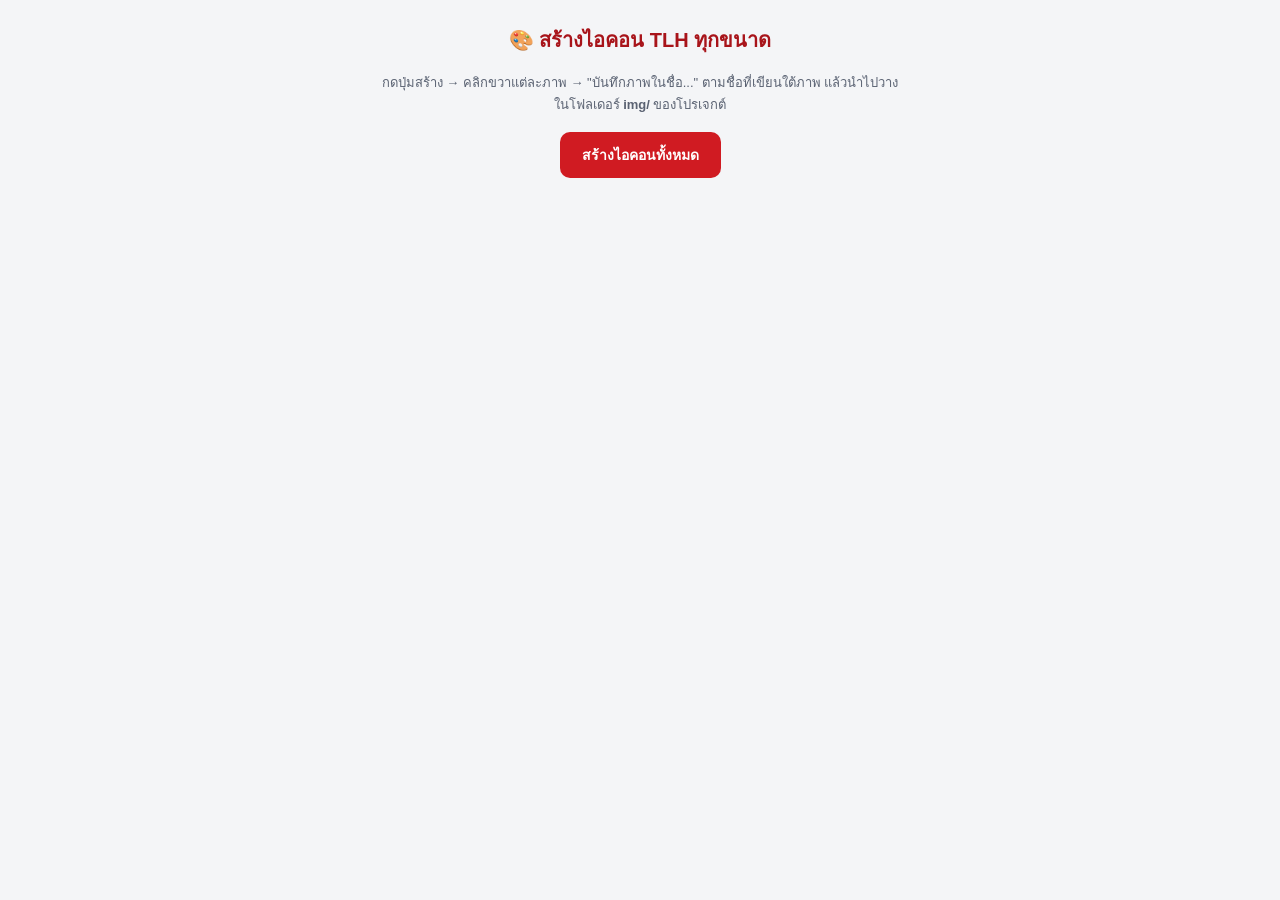
<file: TLH-BOOK/make-icons.html>
<!DOCTYPE html>
<html lang="th">
<head>
<meta charset="UTF-8">
<title>สร้างไอคอน TLH ทุกขนาด</title>
<style>
  body{font-family:Kanit,sans-serif;background:#F4F5F7;margin:0;padding:24px;
       display:flex;flex-direction:column;align-items:center;gap:16px}
  h1{font-size:20px;color:#A8141A;margin:0}
  p{font-size:13px;color:#5A6272;margin:0;text-align:center;max-width:520px;line-height:1.7}
  .row{display:flex;gap:14px;flex-wrap:wrap;justify-content:center}
  .out{background:#fff;border:1px solid #E5E8EE;border-radius:14px;padding:16px;
       display:flex;flex-direction:column;align-items:center;gap:8px;width:130px}
  .out img{border-radius:22px;border:1px solid #CBD0DA}
  .out canvas{border-radius:22px;border:1px solid #CBD0DA}
  .name{font-size:11.5px;color:#383E4A;font-weight:600}
  .size{font-size:10.5px;color:#9AA1B0}
  button{background:#D01B22;color:#fff;border:0;border-radius:10px;padding:12px 22px;
         font-size:14px;cursor:pointer;font-family:inherit;font-weight:600}
  .done{color:#1FA97C;font-weight:700;font-size:14px}
</style>
</head>
<body>
<h1>🎨 สร้างไอคอน TLH ทุกขนาด</h1>
<p>กดปุ่มสร้าง → คลิกขวาแต่ละภาพ → "บันทึกภาพในชื่อ..." ตามชื่อที่เขียนใต้ภาพ
   แล้วนำไปวางในโฟลเดอร์ <b>img/</b> ของโปรเจกต์</p>
<button id="gen">สร้างไอคอนทั้งหมด</button>
<div class="done" id="status"></div>
<div class="row" id="out"></div>

<script>
document.getElementById("gen").onclick = () => {
  const LOGO = "https://www.tlh.co.th/assets/images/logo-tlh-122x121.jpg";

  const img = new Image();
  img.crossOrigin = "anonymous";
  img.onload = () => { draw(img); };
  img.onerror = () => {
    document.getElementById("status").textContent =
      "❌ โหลดโลโก้ไม่ได้ — เซฟโลโก้ TLH เป็นไฟล์ logo.jpg วางข้างไฟล์นี้แล้วกดใหม่";
    const im2 = new Image();
    im2.onload = () => draw(im2);
    im2.src = "logo.jpg";
  };
  img.src = LOGO;

  function draw(logo) {
    const out = document.getElementById("out");
    out.innerHTML = "";
    document.getElementById("status").textContent = "✅ สร้างแล้ว — คลิกขวาแต่ละภาพเพื่อบันทึก";

    const sizes = [
      { w: 192,  name: "icon-192.png" },
      { w: 512,  name: "icon-512.png" },
      { w: 512,  name: "icon-maskable-512.png", maskable: true },
      { w: 180,  name: "apple-touch-icon.png", pad: 0 },
      { w: 32,   name: "favicon-32.png" }
    ];

    sizes.forEach(s => {
      const c = document.createElement("canvas");
      c.width = s.w; c.height = s.w;

      /* พื้นหลัง: ขาว (โลโก้ TLH เป็นสีแดงบนพื้นขาว สวยสะอาด) */
      const ctx = c.getContext("2d");
      ctx.fillStyle = "#FFFFFF";
      ctx.fillRect(0, 0, s.w, s.w);

      /* วาดโลโก้ตรงกลาง — ปกติใช้ 78% / maskable ใช้ 62% (เผื่อ Android ตัดขอบ) */
      const ratio = s.maskable ? 0.62 : 0.78;
      const lw = s.w * ratio;
      const lh = lw * (logo.height / logo.width);
      const x = (s.w - lw) / 2, y = (s.w - lh) / 2;
      ctx.drawImage(logo, x, y, lw, lh);

      /* แสดงผล */
      c.className = "preview";
      c.style.width = s.w >= 180 ? "80px" : "48px";
      c.style.height = c.style.width;

      const box = document.createElement("div");
      box.className = "out";
      box.appendChild(c);
      box.insertAdjacentHTML("beforeend",
        `<div class="name">${s.name}</div><div class="size">${s.w}×${s.w}</div>`);
      out.appendChild(box);

      /* คลิก = ดาวน์โหลด (ง่ายกว่าคลิกขวา) */
      c.style.cursor = "pointer";
      c.title = "คลิกเพื่อดาวน์โหลด " + s.name;
      c.onclick = () => {
        const a = document.createElement("a");
        a.href = c.toDataURL("image/png");
        a.download = s.name;
        a.click();
      };
    });
  }
};
</script>
</body>
</html>
</file>
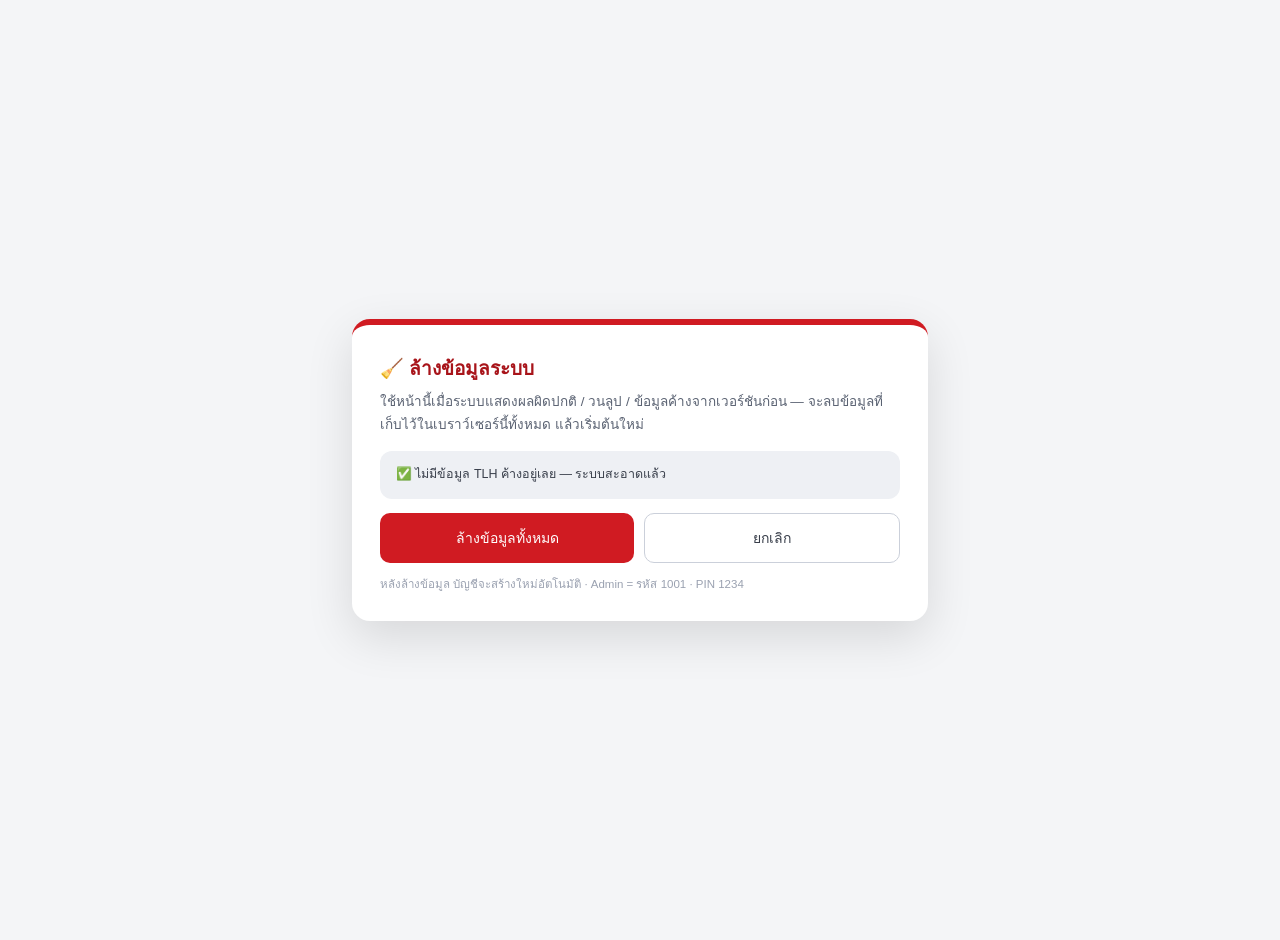
<file: TLH-BOOK/reset.html>
<!DOCTYPE html>
<html lang="th">
<head>
<meta charset="UTF-8">
<meta name="viewport" content="width=device-width, initial-scale=1, viewport-fit=cover">
<title>ล้างข้อมูลระบบ — T.L.H. Engineering</title>
<style>
  body{margin:0;min-height:100vh;background:#F4F5F7;display:flex;align-items:center;
       justify-content:center;padding:20px;font-family:Kanit,-apple-system,sans-serif;color:#1B1F27}
  .card{max-width:520px;width:100%;background:#fff;border-radius:18px;
        box-shadow:0 16px 48px rgba(0,0,0,.12);padding:28px;border-top:6px solid #D01B22}
  h1{font-size:19px;color:#A8141A;margin:0 0 6px}
  p{font-size:13.5px;color:#5A6272;line-height:1.7;margin:8px 0}
  .list{background:#EEF0F4;border-radius:12px;padding:12px 16px;font-size:12.5px;
        line-height:1.9;color:#383E4A;margin:14px 0;max-height:200px;overflow:auto}
  .btns{display:flex;gap:10px;flex-wrap:wrap;margin-top:8px}
  .btn{flex:1;min-width:180px;border:0;border-radius:10px;padding:13px 16px;
       font-size:14px;cursor:pointer;font-family:inherit}
  .btn-red{background:#D01B22;color:#fff}
  .btn-gray{background:#fff;color:#383E4A;border:1.5px solid #CBD0DA}
  small{color:#9AA1B0;font-size:11.5px;display:block;margin-top:12px}
</style>
</head>
<body>
<div class="card">
  <h1>🧹 ล้างข้อมูลระบบ</h1>
  <p>ใช้หน้านี้เมื่อระบบแสดงผลผิดปกติ / วนลูป / ข้อมูลค้างจากเวอร์ชันก่อน —
     จะลบข้อมูลที่เก็บไว้ในเบราว์เซอร์นี้ทั้งหมด แล้วเริ่มต้นใหม่</p>
  <div class="list" id="key-list">(กำลังตรวจสอบ…)</div>
  <div class="btns">
    <button class="btn btn-red" id="do-clear">ล้างข้อมูลทั้งหมด</button>
    <button class="btn btn-gray" onclick="location.href='login.html'">ยกเลิก</button>
  </div>
  <small>หลังล้างข้อมูล บัญชีจะสร้างใหม่อัตโนมัติ · Admin = รหัส 1001 · PIN 1234</small>
</div>
<script>
(function () {
  var list = document.getElementById("key-list");
  var keys = [];
  try {
    for (var i = 0; i < localStorage.length; i++) {
      var k = localStorage.key(i);
      if (k && k.indexOf("tlh") === 0) keys.push(k);
    }
  } catch (e) {}

  if (!keys.length) {
    list.textContent = "✅ ไม่มีข้อมูล TLH ค้างอยู่เลย — ระบบสะอาดแล้ว";
  } else {
    list.innerHTML = "<b>ข้อมูลที่จะถูกลบ (" + keys.length + " รายการ):</b><br>" +
      keys.map(function (k) {
        var v = "";
        try { v = (localStorage.getItem(k) || "").slice(0, 80); } catch (e) {}
        return "• " + k + " <span style='color:#9AA1B0'>(" + v + "…)</span>";
      }).join("<br>");
  }

  document.getElementById("do-clear").onclick = function () {
    try {
      keys.forEach(function (k) { localStorage.removeItem(k); });
      ["tlh_session","tlh_staff","tlh_settings","tlh_company","tlh_attendance"]
        .forEach(function (k) { localStorage.removeItem(k); });
      sessionStorage.removeItem("_tlh_bounce");
    } catch (e) {}
    this.textContent = "✅ ล้างข้อมูลเรียบร้อย — กำลังไปหน้า Login…";
    this.disabled = true;
    setTimeout(function () { location.href = "login.html"; }, 800);
  };
})();
</script>
</body>
</html>
</file>
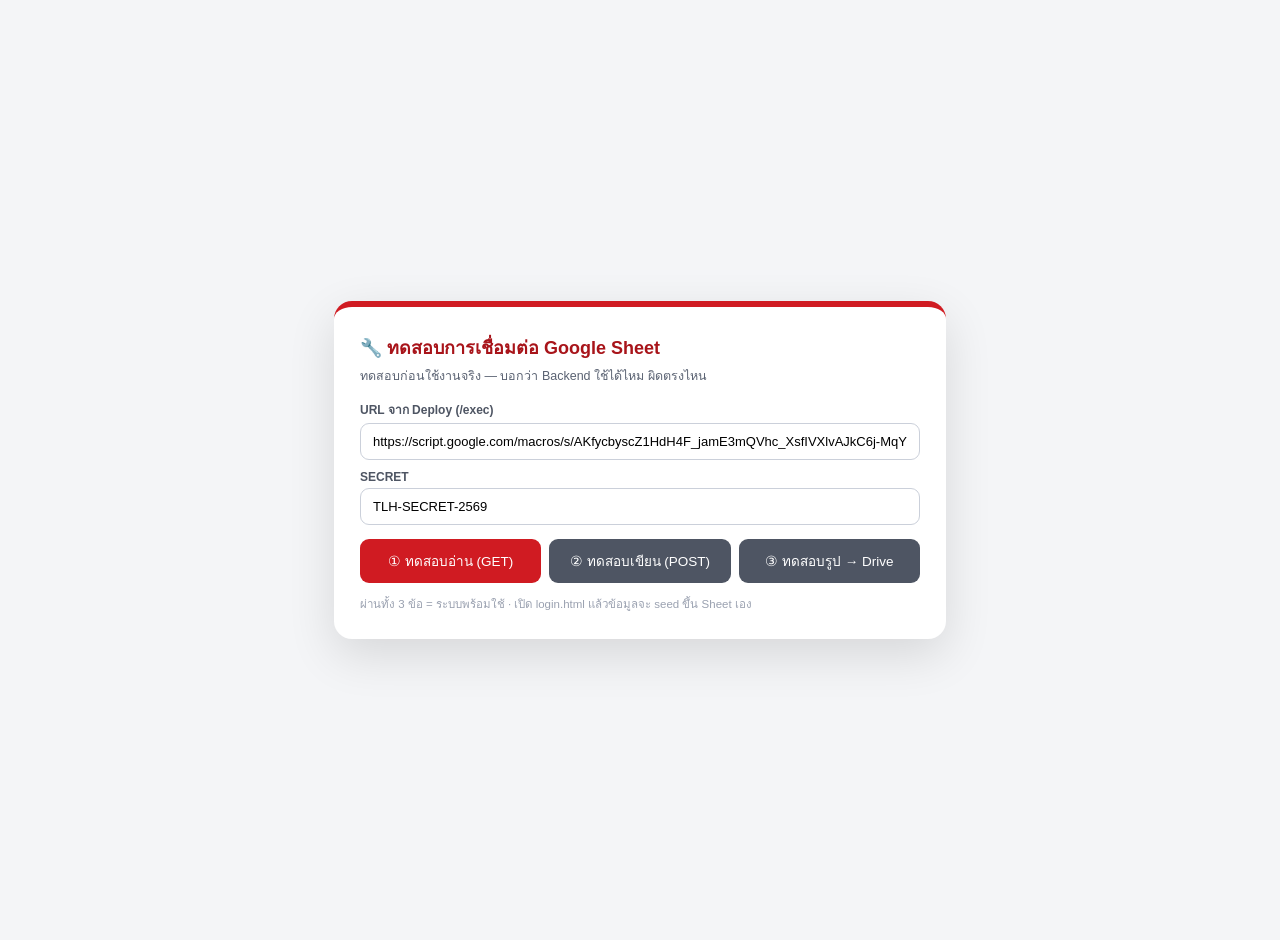
<file: TLH-BOOK/test-api.html>
<!DOCTYPE html>
<html lang="th">
<head>
<meta charset="UTF-8">
<meta name="viewport" content="width=device-width, initial-scale=1">
<title>ทดสอบ API — T.L.H. Engineering</title>
<style>
  body{margin:0;min-height:100vh;background:#F4F5F7;display:flex;align-items:center;
       justify-content:center;padding:20px;font-family:Kanit,-apple-system,sans-serif;color:#1B1F27}
  .card{max-width:560px;width:100%;background:#fff;border-radius:18px;
        box-shadow:0 16px 48px rgba(0,0,0,.12);padding:26px;border-top:6px solid #D01B22}
  h1{font-size:18px;color:#A8141A;margin:0 0 4px}
  p.sub{font-size:12.5px;color:#5A6272;margin:0 0 14px}
  label{font-size:12px;font-weight:600;color:#4E5563;display:block;margin:10px 0 4px}
  input{width:100%;padding:10px 12px;border:1px solid #CBD0DA;border-radius:9px;
        font-size:13px;font-family:inherit;box-sizing:border-box}
  .btns{display:flex;gap:8px;flex-wrap:wrap;margin-top:14px}
  .btn{flex:1;min-width:150px;border:0;border-radius:9px;padding:11px 14px;font-size:13.5px;
       cursor:pointer;font-family:inherit;color:#fff;background:#D01B22}
  .btn.gray{background:#4E5563}
  .out{margin-top:14px;background:#EEF0F4;border-radius:12px;padding:14px;
       font-size:12.5px;line-height:1.7;white-space:pre-wrap;word-break:break-all;
       max-height:300px;overflow:auto;display:none}
  .ok{color:#178A66;font-weight:700}.bad{color:#D01B22;font-weight:700}
  img.test{max-width:180px;border-radius:10px;margin-top:8px;border:1px solid #CBD0DA;display:none}
</style>
</head>
<body>
<div class="card">
  <h1>🔧 ทดสอบการเชื่อมต่อ Google Sheet</h1>
  <p class="sub">ทดสอบก่อนใช้งานจริง — บอกว่า Backend ใช้ได้ไหม ผิดตรงไหน</p>

  <label>URL จาก Deploy (/exec)</label>
  <input id="t-url" value="https://script.google.com/macros/s/AKfycbyscZ1HdH4F_jamE3mQVhc_XsfIVXlvAJkC6j-MqYbD3VV7iTQ7BdKjVLejR6jyaLUT/exec">
  <label>SECRET</label>
  <input id="t-key" value="TLH-SECRET-2569">

  <div class="btns">
    <button class="btn" onclick="testGet()">① ทดสอบอ่าน (GET)</button>
    <button class="btn gray" onclick="testPost()">② ทดสอบเขียน (POST)</button>
    <button class="btn gray" onclick="testPhoto()">③ ทดสอบรูป → Drive</button>
  </div>

  <div class="out" id="out"></div>
  <img class="test" id="testimg" alt="รูปทดสอบ">
  <p style="font-size:11.5px;color:#9AA1B0;margin:12px 0 0">
    ผ่านทั้ง 3 ข้อ = ระบบพร้อมใช้ · เปิด login.html แล้วข้อมูลจะ seed ขึ้น Sheet เอง</p>
</div>

<script>
async function jf(url, opts) {
  const res = await fetch(url, opts);
  const text = await res.text();
  try { return { j: JSON.parse(text), raw: text }; }
  catch { return { j: null, raw: text }; }
}
function show(html) {
  const o = document.getElementById("out");
  o.style.display = "block";
  o.innerHTML = html;
}
function url()  { return document.getElementById("t-url").value.trim(); }
function key()  { return document.getElementById("t-key").value.trim(); }

/* ① GET */
async function testGet() {
  show("⏳ กำลังทดสอบ…");
  try {
    const { j, raw } = await jf(url() + "?key=" + encodeURIComponent(key()));
    if (!j) {
      show("<span class='bad'>❌ ได้รับข้อความไม่ใช่ JSON</span>\n\nตอบกลับ: " + raw.slice(0, 300) +
        "\n\n<span class='bad'>สาเหตุ: Deploy ผิด — ไป Apps Script → Deploy → Manage deployments</span>\n" +
        "ตรวจว่า: Execute as = <b>Me</b> · Who has access = <b>Anyone</b>\n" +
        "และแก้โค้ดแล้วต้องกด ✏️ → Version: New version → Deploy ทุกครั้ง");
      return;
    }
    if (!j.ok) {
      show("<span class='bad'>❌ เชื่อมได้แต่ key ไม่ถูก:</span> " + j.msg +
        "\n\n→ ตรวจ SECRET ให้ตรงกับ Code.gs บรรทัดบนสุด");
      return;
    }
    const keys = Object.keys(j.data || {});
    show("<span class='ok'>✅ อ่านข้อมูลได้!</span>\nพบข้อมูล " + keys.length + " ชุด: " +
      (keys.join(", ") || "(ยังไม่มี — ยังไม่ seed)") +
      "\n\nถ้ายังไม่มีข้อมูล: กดปุ่ม ② ทดสอบเขียนก่อน");
  } catch (e) {
    show("<span class='bad'>❌ ติดต่อไม่ได้:</span> " + e.message);
  }
}

/* ② POST */
async function testPost() {
  show("⏳ กำลังทดสอบเขียน…");
  try {
    const { j, raw } = await jf(url(), {
      method: "POST",
      headers: { "Content-Type": "text/plain;charset=utf-8" },
      body: JSON.stringify({ key: key(), action: "save", key2: "tlh_test", value: "ทดสอบ " + new Date().toLocaleString("th-TH") })
    });
    /* หมายเหตุ: ส่ง key ซ้ำชื่อ field — ปรับให้ตรง Code.gs: ใช้ key เป็นชื่อข้อมูล */
    if (!j) {
      show("<span class='bad'>❌ POST ไม่สำเร็จ (ไม่ใช่ JSON):</span>\n" + raw.slice(0, 300));
      return;
    }
    if (!j.ok) { show("<span class='bad'>❌ key ไม่ถูก:</span> " + j.msg); return; }

    /* เขียนจริงตามรูปแบบ Code.gs */
    const r2 = await jf(url(), {
      method: "POST",
      headers: { "Content-Type": "text/plain;charset=utf-8" },
      body: JSON.stringify({ key: key(), action: "save", key2: "x" })
    });
    show("<span class='ok'>✅ เขียนได้!</span>\n→ เปิด Google Sheet แล้วกดรีเฟรช จะเห็นแท็บ <b>config</b> และแถวข้อมูล\n" +
      "ถ้าในเว็บยังเปล่า = ปัญหาอยู่ที่ไฟล์ js/api.js ในโปรเจกต์ (เช็คชื่อ/ตำแหน่งไฟล์ และ F12 → Console)");
  } catch (e) {
    show("<span class='bad'>❌ POST ติดต่อไม่ได้:</span> " + e.message);
  }
}

/* ③ รูป → Drive */
async function testPhoto() {
  show("⏳ กำลังสร้างรูปทดสอบและอัปโหลด…");
  try {
    const c = document.createElement("canvas");
    c.width = 120; c.height = 120;
    const ctx = c.getContext("2d");
    ctx.fillStyle = "#D01B22"; ctx.fillRect(0, 0, 120, 120);
    ctx.fillStyle = "#fff"; ctx.font = "bold 20px sans-serif";
    ctx.textAlign = "center"; ctx.fillText("TLH", 60, 68);
    const dataUrl = c.toDataURL("image/jpeg", 0.8);

    const { j, raw } = await jf(url(), {
      method: "POST",
      headers: { "Content-Type": "text/plain;charset=utf-8" },
      body: JSON.stringify({ key: key(), action: "uploadPhoto",
        base64: dataUrl.split(",")[1], name: "test_api.jpg" })
    });
    if (!j) { show("<span class='bad'>❌ ไม่ใช่ JSON:</span>\n" + raw.slice(0, 200)); return; }
    if (!j.ok) { show("<span class='bad'>❌ key ไม่ถูก:</span> " + j.msg); return; }

    const img = document.getElementById("testimg");
    img.src = j.url; img.style.display = "block";
    show("<span class='ok'>✅ อัปโหลดรูปขึ้น Drive สำเร็จ!</span>\nลิงก์: " + j.url +
      "\n\n→ ไปที่ drive.google.com จะเห็นโฟลเดอร์ <b>TLH-Photos</b> ใน 'ไดรฟ์ของฉัน'");
  } catch (e) {
    show("<span class='bad'>❌ อัปโหลดไม่ได้:</span> " + e.message);
  }
}
</script>
</body>
</html>
</file>
